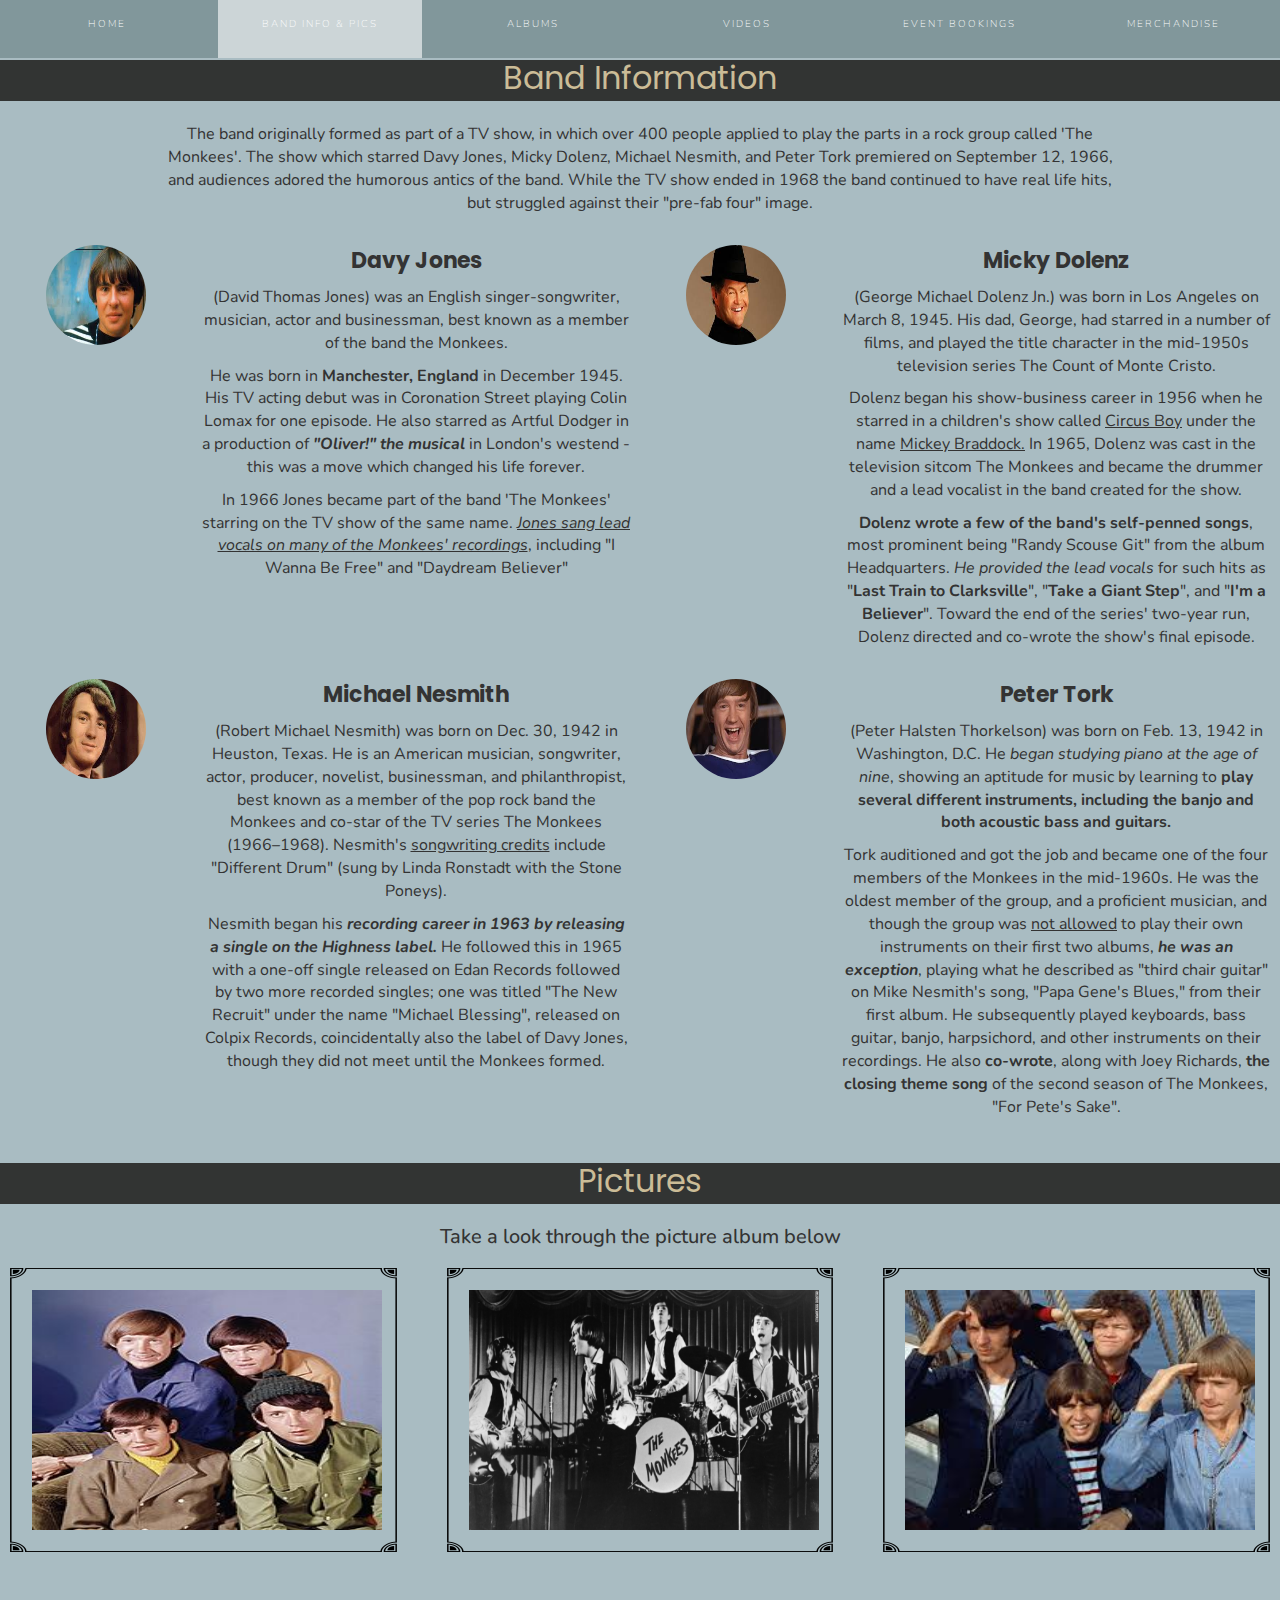
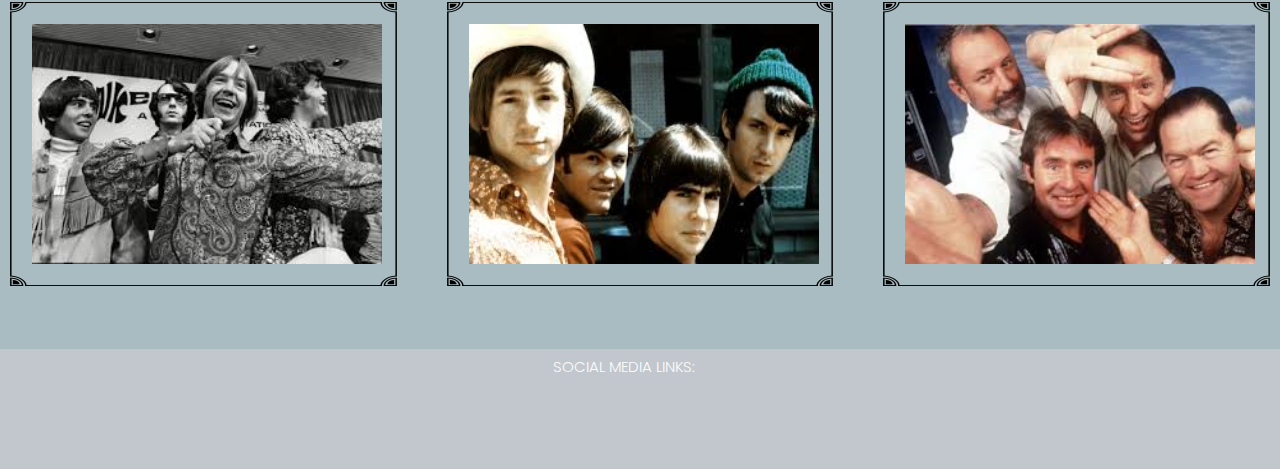
<file: bandinfo.html>
<!DOCTYPE html>
<html lang="en">
<head>
    <meta charset="UTF-8">
    <meta name="viewport" content="width=device-width, initial-scale=1.0">
    <meta http-equiv="X-UA-Compatible" content="ie=edge">
    <link rel="stylesheet" href="https://maxcdn.bootstrapcdn.com/bootstrap/3.3.7/css/bootstrap.min.css" integrity="sha384-BVYiiSIFeK1dGmJRAkycuHAHRg32OmUcww7on3RYdg4Va+PmSTsz/K68vbdEjh4u" crossorigin="anonymous">
    <link rel="stylesheet" href="https://use.fontawesome.com/releases/v5.3.1/css/all.css" integrity="sha384-mzrmE5qonljUremFsqc01SB46JvROS7bZs3IO2EmfFsd15uHvIt+Y8vEf7N7fWAU" crossorigin="anonymous">
    <link rel="stylesheet" href="assets/css/style.css" type="text/css" />
    <title>The Monkees</title>
</head>
<body>
    <header class="container-fluid">
        <div class="row">
            <ul class="nav-bar list-inline clearfix menu-color">
                <li class="col-xs-4 col-sm-2 menuitem">
                    <a href="index.html"><i class="fa fa-home" aria-hidden="true"></i><span>Home</span></a>
                </li>
                <li class="col-xs-4 col-sm-2 menuitem">
                    <a href="bandinfo.html" class="active-page"><i class="fa fa-id-card" aria-hidden="true"></i><span>Band Info & Pics</span></a>
                </li>
                <li class="col-xs-4 col-sm-2 menuitem">
                    <a href="albums.html"><i class=" fa fa-headphones-alt" aria-hidden="true"></i><span>Albums</span></a>
                </li>
                <li class="col-xs-4 col-sm-2 menuitem ">
                    <a href="videos.html"><i class="fa fa-film" aria-hidden="true"></i><span>Videos</span></a>
                </li>
                <li class="col-xs-4 col-sm-2 menuitem ">
                    <a href="bookings.html"><i class="fa fa-calendar-alt" aria-hidden="true"></i><span>Event Bookings</span></a>
                </li>
                <li class="col-xs-4 col-sm-2 menuitem ">
                    <a href="merchandise.html"><i class="fas fa-shopping-bag" aria-hidden="true"></i><span>Merchandise</span></a>
                </li>
            </ul>
        </div>
        
    </header>
    <section>
        <div class="title-row"> <!--Band Info Header-->
            <h2>Band Information</h2>
        </div>
        <div class="band-info-container">
            <div class="band-intro">
                <p>The band originally formed as part of a TV show, in which over 400 people applied
                    to play the parts in a rock group called 'The Monkees'. The show which starred Davy Jones, 
                    Micky Dolenz, Michael Nesmith, and Peter Tork premiered on September 12, 1966, and audiences 
                    adored the humorous antics of the band. While the TV show ended in 1968 the band continued to 
                    have real life hits, but struggled against their "pre-fab four" image.</p>
            </div>
            <div class="profile-pic">
                <img src="assets/images/dj.jpg" class="bio-img" alt="Davy Jones">
            </div>
            <div class="profile-details">
                <p class="bio-name-head">Davy Jones</p> <p>(David Thomas Jones) was an English singer-songwriter, musician, actor and businessman, 
            	best known as a member of the band the Monkees. </p>
            	<p>He was born in <b>Manchester, England</b> in December 1945.
            	His TV acting debut was in Coronation Street playing Colin Lomax for one episode. He also starred as 
            	Artful Dodger in a production of <b><em>"Oliver!" the musical</em></b> in London's westend - this was a move which 
            	changed his life forever. </p>
            	<p>In 1966 Jones became part of the band 'The Monkees' starring on the TV show of the same name.
            	<em><u>Jones sang lead vocals on many of the Monkees' recordings</u></em>, including "I Wanna Be Free" and "Daydream Believer"</p>
            </div>
            <div class="profile-pic">
                <img src="assets/images/md.jpg" class="bio-img" alt="Micky Dolenz">   
            </div>
            <div class="profile-details">
                <p class="bio-name-head">Micky Dolenz</p> <p>(George Michael Dolenz Jn.) was born in Los Angeles on March 8, 1945. 
                His dad, George, had starred in a number of films, and played the title character in the mid-1950s 
                television series The Count of Monte Cristo.</p>
                <p>Dolenz began his show-business career in 1956 when he starred in a children's show called <u>Circus 
                Boy</u> under the name <u>Mickey Braddock.</u> In 1965, Dolenz was cast in the television sitcom The Monkees and became the drummer 
                and a lead vocalist in the band created for the show. </p>
                <p><b>Dolenz wrote a few of the band's self-penned songs</b>, most prominent being "Randy Scouse Git" from the album 
                Headquarters. <em>He provided the lead vocals</em> for such hits as "<b>Last Train to Clarksville</b>", 
                "<b>Take a Giant Step</b>", and "<b>I'm a Believer</b>". Toward the end of the series' two-year run, 
                Dolenz directed and co-wrote the show's final episode.</p>
            </div>
            <div class="profile-pic">
                <img src="assets/images/mn.jpg" class="bio-img" alt="Michael Nesmith">   
            </div>
            <div class="profile-details">
                <p class="bio-name-head">Michael Nesmith</p> <p>(Robert Michael Nesmith) was born on Dec. 30, 1942 in Heuston, Texas. 
                He is an American musician, songwriter, actor, producer, novelist, businessman, and philanthropist, 
                best known as a member of the pop rock band the Monkees and co-star of the TV series The Monkees (1966–1968). 
                Nesmith's <u>songwriting credits</u> include "Different Drum" (sung by Linda Ronstadt with the Stone Poneys). </p>
                <p>Nesmith began his <b><em>recording career in 1963 by releasing a single on the Highness label.</em></b> He followed this in 1965 
                with a one-off single released on Edan Records followed by two more recorded singles; one was titled "The New Recruit" 
                under the name "Michael Blessing", released on Colpix Records, coincidentally also the label of Davy Jones, 
                though they did not meet until the Monkees formed. </p>
            </div>
            <div class="profile-pic">
                <img src="assets/images/pt.jpg" class="bio-img" alt="Peter Tork">   
            </div>
            <div class="profile-details">
                <p class="bio-name-head">Peter Tork</p> <p>(Peter Halsten Thorkelson) was born on Feb. 13, 1942 in Washington, D.C.
                He <em>began studying piano at the age of nine</em>, showing an aptitude for music by learning to <b>play several 
                different instruments, including the banjo and both acoustic bass and guitars.</b></p>
                <p>Tork auditioned and got the job and became one of the four members of the Monkees in the mid-1960s. 
                He was the oldest member of the group, and a proficient musician, and though the group was <u>not allowed</u> to play 
                their own instruments on their first two albums, <b><em>he was an exception</em></b>, playing what he described as "third chair guitar" 
                on Mike Nesmith's song, "Papa Gene's Blues," from their first album. He subsequently played keyboards, bass guitar, 
                banjo, harpsichord, and other instruments on their recordings. He also <b>co-wrote</b>, along with Joey Richards, 
                <b>the closing theme song</b> of the second season of The Monkees, "For Pete's Sake".</p>
            </div>
        </div>
    </section>
    <pictures-section class="container-fluid gallery-wrapper">
        <div class="row title-row"> <!--Pictures Header-->
            <div class="col-xs-12 col-md-12">
                <h2>Pictures</h2>
            </div>
        </div>
        <div class="row">
            <div class="col-xs-12 col-md-12 picture-album">
                <h5>Take a look through the picture album below</h5>
            </div>
        </div>
        <div class="row">
            <div class="col-xs-12 col-md-4">
                <div class="gallery">
                    <img class="gallery-img-style" src="assets/images/band.jpg" alt="Band Group Picture">
                </div>
            </div>
            <div class="col-xs-12 col-md-4">
                <div class="gallery">
                    <img class="gallery-img-style" src="assets/images/monkees.jpg" alt="Singing at an event">
                </div>
            </div>
            <div class="col-xs-12 col-md-4">
                <div class="gallery">
                    <img class="gallery-img-style" src="assets/images/band2.jpg" alt="Group on a boat">
                </div>
            </div>
        </div>
        <div class="row">
            <div class="col-xs-12 col-md-4">
                <div class="gallery">
                    <img class="gallery-img-style" src="assets/images/band3.jpg" alt="Meeting fans">
                </div>
            </div>
            <div class="col-xs-12 col-md-4">
                <div class="gallery">
                    <img class="gallery-img-style" src="assets/images/band4.jpg" alt="On set of TV show">
                </div>
            </div>
            <div class="col-xs-12 col-md-4">
                <div class="gallery">
                    <img class="gallery-img-style" src="assets/images/band_recent.jpg" alt="Recent re-grouping">
                </div>
            </div>
        </div>
    </pictures-section>
    <footer class="container-fluid">
        <div id="footer-details" class="row">
            <div class="col-sm-12">
                <h5 id="social-media" class="uppercase">Social Media Links:</h5>
                <ul class="list-inline social-media-links">
                    <li><a target="_blank" href="# "><i class="fab fa-facebook-square fa-3x"></i></a></li>
                    <li><a target="_blank" href="# "><i class="fab fa-twitter-square fa-3x"></i></a></li>
                    <li><a target="_blank" href="# "><i class="fab fa-youtube fa-3x"></i></a></li>
                </ul>
            </div>
        </div>
    </footer>
    
</body>
</html>
</file>
<file: assets/css/style.css>
@import url('https://fonts.googleapis.com/css?family=Poppins:300,400,400i,500,500i,600,600i,700,700i|Nunito:300,400,600,600i,700,700i|Shadows+Into+Light+Two');

/*---------------------------------------------Colours----*/
body {
    background-color: #a9bcc2;  /*lightblue*/
    font-family: 'Nunito', sans-serif;
    font-weight: 400;
    font-size: medium;
}


/*---------------------------------------------Special padding/margins/text----*/

h1,
h2, 
h3, 
h4 {
    margin: 0;
}
h2 {
    font-family: 'Poppins', sans-serif;
    font-size: 32px;
    font-weight: 400;
}

.uppercase {
    text-transform: uppercase;
}

.underline {
    text-decoration: underline;
}

/*---------------------------------------------Heading----*/
header{
    margin:0;
}

.heading {
    margin-left: 50px;
}

.title-row {
    background-color: #323433;
    font-family: 'Poppins', sans-serif;
    font-weight: 500;
    font-size: 25px;
    color: #cbbc97;
    text-align: center;
    margin-top: 2px;
    margin-bottom: 12px;
    padding-bottom: 6px;
}

.nav-bar  {
    list-style-type: none;
    margin: 0;
    padding: 0;
    overflow: hidden;
    background-color: #81979b; /*teal*/
}

.nav-bar li {
    float: left;
}

.nav-bar li a {
    display: block;
    color: white;
    text-align: center;
    padding: 14px 16px;
    text-decoration: none;
}

.menuitem span {
    display: block;
    width: 100%;
    padding-top: 3px;
    text-align: center;
    text-transform: uppercase;
    font-size: 10px;
    font-weight: 200;
    letter-spacing: 2px;
    min-height: 40px;
}

.nav-bar li a:hover:not(.active-page) {
    background: rgba(22, 22, 22, 0.1);  /*darker teal*/
}

.active-page {
    background-color: #ccd5d7;
}

/*----------------------------------------Flexbox Containers-------*/
.main-container {
    display: flex;
    flex-flow: row wrap;
    text-align: center;
    padding:0;
}

.main-section {
    background-color: rgba(241, 237, 228, 0.8);
    flex: 1 100%;
}

.sidebar-section {
    background-color: #E4EDF1;
    flex: 1 100%;
}

/*-----------------------------------Homepage sidebar grid--*/
.gd-latest-head { grid-area: latest-head; }
.gd-headphones-img { grid-area: headphones-img; }
.gd-track-cover1 { grid-area: track-cover1; }
.gd-track-title1 { grid-area: track-title1; }
.gd-audio-block1 { grid-area: audio-block1; }
.gd-track-cover2 { grid-area: track-cover2; }
.gd-track-title2 { grid-area: track-title2; }
.gd-audio-block2 { grid-area: audio-block2; }
.gd-newsletter-head { grid-area: news-head; }
.gd-newsletter-sub { grid-area: news-sub; }
.gd-newsletter-email { grid-area: news-email; }
.gd-newsletter-button { grid-area: news-btn; }

.home-sidebar-grid {
  display: grid;
  grid-template-columns: 1fr 2fr 1fr;
  /*Mobile Layout*/
  grid-template-columns: 1fr 2fr 1fr;
  grid-template-areas: 
  'latest-head latest-head latest-head'
  'headphones-img headphones-img headphones-img'
  'track-cover1 track-cover1 track-cover1'
  'track-title1 track-title1 track-title1'
  'audio-block1 audio-block1 audio-block1'
  'track-cover2 track-cover2 track-cover2'
  'track-title2 track-title2 track-title2'
  'audio-block2 audio-block2 audio-block2'
  'news-head news-head news-head'
  'news-sub news-sub news-sub'
  'news-email news-email news-btn';
  
  grid-gap: 1px;
  padding: 4px;
  margin-bottom: 10px;
}

.gd-audio-block1 audio, .gd-audio-block2 audio { 
    width: 280px; 
    align-items: center;
}

.form-control {
    display: inline-block;
    width: 65%;
    margin-left: 25px;
}

.btn-secondary {
    font-size: small;
    padding: 6px 3px;
    margin-bottom: -4px;
}


/*---------------------------------------------Images----*/
img.main-img {
    width: 315px;
    height: 210px;
    margin-left: 8px;
}

.gd-track-cover1 img, .gd-track-cover2 img {
    /*225x224*/
    width: 240px;
    height: 240px;
}

.bio-img {
    width: 75%;
    height: auto;
}

.album-cover {
    width: 100%;
    height: auto;
}

.shop-img {
    width: 225px;
    height: 225px;
    border: double;
    border-width: 2px;
    border-color: black;
}

/*---------------------------------------------Band Bio----*/

.band-bio {
   margin: 15px 5px 4px 5px;
}

.bio-name-head {
    font-family: 'Poppins', sans-serif;
    font-weight: 700;
    font-size: 22px;
}
.next-events-box {
    margin-left: 2px;
    margin-right: 2px;
    margin-top: 15px;
    margin-bottom: 15px;
    border: groove;
    border-color: #E4EDF1;
    padding: 5px;
}

/*---------------------------------------------Band Details Flexbox*/

.band-info-container {
    display: flex;
    flex-flow: row wrap;
    text-align: center;
}


.band-info-container > * {   
    /*Set all items within the container to have same padding*/
    padding: 10px;
    /*flex: 1 100%;*/
}

.band-intro {
   flex: 1 100%;
}

.profile-pic {
    flex: 0 1 100%;
}

.profile-details {
    flex: 0 1 100%;
}

/*---------------------------------------------Band Info*/
.picture-album h5 {
    font-size: 20px;
    text-align: center;
}
.gallery-wrapper {
    margin-left: 10px;
    margin-right: 10px;
    overflow-x: hidden;
}
.gallery {
    margin: 10px;
    border: 17px solid transparent;
    padding: 5px;
    margin-bottom: 40px;
    border-image: url(../images/pic-border.png) 17 round;
} 

.gallery-img-style {
    width: 95%;
    height: auto;
}

/*---------------------------------------------Albums*/
.item1 { grid-area: album-title; }
.item2 { grid-area: album-cover; }
.item3 { grid-area: track-header; }
.item4 { grid-area: tracks1; }
.item5 { grid-area: tracks2; }
.item6 { grid-area: album-footer; }

.grid-container {
  display: grid;
  /*Mobile Layout*/
  grid-template-areas: 
  'album-title'
  'album-cover'
  'track-header'
  'tracks1'
  'tracks2'
  'album-footer';
  
  grid-template-columns: auto ;
  grid-gap: 0.5px;
  background-color: #81979b; /*teal*/
  padding: 4px;
  margin-bottom: 10px;
}
.grid-container > div {
  background-color: rgba(241, 237, 228, 0.8); /*beige*/
  padding: 5px 0;
  font-size: 14px;
}

div.item1, div.item2, div.item3 {
    text-align: center;
    place-self: center stretch;
}
div.item2 {
    padding-top: 10px;
    padding-bottom: 0px;
}

div.item4, div.item5, div.item6 {
    text-align: left;
}
.item4 h4, .item5 h4, .item6 h4 {
    margin-left: 8px;
}

/*---------------------------------------------Videos*/
.vid-item1 { grid-area: main-video; }
.vid-item2 { grid-area: main-video-info; }
.vid-item3 { grid-area: more-video1; }
.vid-item4 { grid-area: more-video-title1; }
.vid-item5 { grid-area: more-video2; }
.vid-item6 { grid-area: more-video-title2; }

.video-grid-container {
  display: grid;
  /*Mobile Layout*/
  grid-template-areas: 
  'main-video'
  'main-video-info'
  'more-video1'
  'more-video-title1'
  'more-video2'
  'more-video-title2'
  'more-video3'
  'more-video-title3';
  
  grid-template-columns: auto ;
  grid-gap: 0px;
  background-color: #81979b; /*teal*/
  padding: 4px;
  margin-bottom: 10px;
}
.video-grid-container > div {
  background-color: rgba(241, 237, 228, 0.8); /*beige*/
  padding: 15px 0;
  font-size: 14px;
  text-align: center;
}

div.vid-item1, div.vid-item2, div.vid-item3 {
    text-align: center;
    place-self: center stretch;
}
div.vid-item2 {
    padding-top: 10px;
    padding-bottom: 0px;
}

video {
    max-width: 100%;
    height: auto;
}

iframe {
    max-width: 97%;
    height: auto;
}

/*---------------------------------------------Event Bookings*/
.booking-details  {
    padding: 10px 8px 25px 8px;
}


/*----------------------Booking form grid------*/
.booking-item-head {
  grid-area: Header;
}
.booking-item-name {
  grid-area: Name;
}
.booking-item-phone {
  grid-area: Phone;
}
.booking-item-email {
  grid-area: Email;
}
.booking-item-etype-label {
  grid-area: etype-label;
}
.booking-item-etype-options1 {
  grid-area: etype-options1;
}
.booking-item-etype-options2 {
  grid-area: etype-options2;
}
.booking-item-etype-options3 {
  grid-area: etype-options3;
}
.booking-item-etype-options4 {
  grid-area: etype-options4;
}
.booking-item-etype-options5 {
  grid-area: etype-options5;
}
.booking-item-loc-label {
  grid-area: loc-label;
}
.booking-item-loc-list {
  grid-area: loc-list;
}
.booking-item-date-label {
  grid-area: date-label;
}
.booking-item-date-picker {
  grid-area: date-picker;
}
.booking-submit-button {
    grid-area: submit-btn;
}

.form-grid-container {
  display: grid;
  grid-template-columns: 1fr 1fr 1fr 1fr;
  grid-template-areas: 'Header Header Header Header'
  'Name Name Name Name' 
  'Phone Phone Phone Phone' 
  'Email Email Email Email'
  'etype-label etype-label etype-label etype-label'
  'etype-options1 etype-options1 etype-options2 etype-options2'
  'etype-options3 etype-options3 etype-options4 etype-options4'
  'etype-options5 etype-options5 etype-options5 etype-options5' 
  'loc-label loc-label date-label date-label'
  'loc-list loc-list date-picker date-picker'
  'submit-btn submit-btn submit-btn submit-btn';
  grid-gap: 0px;
  background-color: #81979b;
  width: 100%;
  padding: 2px;
}
.booking-item-head {
    font-size: 10px;
}
.form-grid-container > div {
  background-color: rgba(241, 237, 228, 0.8);
  text-align: center;
  padding: 12px 15px;
  font-size: 10px;
  min-height: 55px;
}

div.booking-item-etype-options1, div.booking-item-etype-options2, 
div.booking-item-etype-options3, div.booking-item-etype-options4,
div.booking-item-loc-list, div.booking-item-date-picker, 
div.booking-submit-button {
    margin-left: 0;
    padding: 0px 5px 1px 2px;
    text-align: center;
    justify-content: flex-start;
}
#select-loc, #req-date {
    width: 85%;
}
#et-label,  #loc-label, #date-label {
    padding-bottom: 0;
    min-height: 35px;
    font-size: medium;
}

.booking-submit-button > button {
    width: 80px;
}

/*-----------------------------------------------------------------Modal Box for Form*/
    /*---------Modal -background */
.modal {
    display: none; 
    position: fixed; 
    z-index: 1; 
    padding-top: 200px; /* Location of the box */
    left: 0;
    top: 0;
    width: 100%; 
    height: 100%; 
    overflow: auto; /* Enable scroll if needed */
    background-color: rgb(0,0,0); /* Fallback color */
    background-color: rgba(0,0,0,0.4); /* Black w/ opacity */
}

    /*---------Modal -content */
.modal-content {
    background-color: #fefefe;
    margin: auto;
    padding: 20px;
    border: 1px solid #888;
    width: 80%;
}

    /*---------Modal -Close button */
.close {
    color: #aaaaaa;
    float: right;
    font-size: 28px;
    font-weight: bold;
}

.close:hover,
.close:focus {
    color: #000;
    text-decoration: none;
    cursor: pointer;
}

/*----------------------Reviews sidebar------*/

.reviews-container {
    width: auto;
    margin: 7px 30px 15px 30px;
}

#review-head {
    text-align: center;
    font-family: Nunito, sans-serif;
    font-weight: 700;
    font-style: italic;
    font-size: 20px;
}

.review-border {
    border: double;
    border-color: #81817E;
    margin-top: 7px;
    padding: 2px;
}

.review-title {
    font-family: Poppins, sans-serif;
    font-weight: 600;
    font-size: 14px;
    text-align: center;
    padding-left: 4px;
    padding-right: 4px;
}

.review-sub-title {
    font-family: Nunito, sans-serif;
    font-weight: 600;
    font-style: italic;
    font-size: 13px;
    margin-left: 3px;
    margin-right: 3px;
}

.review-details {
    font-family: 'Shadows Into Light Two', cursive;
    font-size: 14px;
    padding:12px;
}
.rating-title {
    font-family: Nunito, sans-serif;
    font-weight: 300;
    font-style: italic;
    font-size: 11px;
}

.rating-star-style {
    font-size: 10px;
}

/*---------------------------------------------Merchandise*/
.sub-heading {
    text-align: left;
    padding-left: 25px;
}

.shop-item1 { grid-area: item1-img; }
.shop-item2 { grid-area: item1-detail; }
.shop-item3 { grid-area: item1-price; }
.shop-item4 { grid-area: item2-img; }
.shop-item5 { grid-area: item2-detail; }
.shop-item6 { grid-area: item2-price; }
.shop-item7 { grid-area: item3-img; }
.shop-item8 { grid-area: item3-detail; }
.shop-item9 { grid-area: item3-price; }

.shop-grid-container {
  display: grid;
  /*Mobile Layout*/
  grid-template-areas: 
  'item1-img item1-detail' 
  'item1-img item1-price'
  'item2-img item2-detail' 
  'item2-img item2-price'
  'item3-img item3-detail' 
  'item3-img item3-price';
  
  grid-template-columns: 2fr 1fr ;
  /*grid-column-gap: 0.5px;
  grid-row-gap: 15px;*/
  background-color: #81979b; /*teal*/
  padding: 4px;
  margin-bottom: 10px;
}
.shop-grid-container > div {
  background-color: rgba(241, 237, 228, 0.8); /*beige*/
  padding: 8px 0;
  font-size: 12px;
  text-align: center;
}

/*---------------------------------------------Footer*/

footer {
    color: #fcfcfc;
    background-color: #c1c7cd;
    font-size: 16px;
    min-height: 120px;
    margin: 0;
}

#social-media {
    padding-left: 25vw;
    font-family: 'Poppins', sans-serif;
    font-weight: 300;
    font-size: 15px;
}

.social-media-links {
    padding-bottom: 15px;
    margin-left: 25vw;
}

.social-media-links li a i {
    text-align: center;
    color: #fcfcfc;
    background: #c1c7cd;
    transition: all 0.35s ease-in-out;
    -mos-transition: all 0.35s ease-in-out;
    -webkit-transition: all 0.35s ease-in-out;
    -o-transition: all 0.35s ease-in-out;
}

.social-media-links li a i:hover {
    /*background: #8E857E;
    border-radius: 5px;
    margin: 2px;*/
    colour: #8E857E;
}

/*---------------------------------------------Media Queries*/
@media all and (min-width: 420px) {
    img.main-img {
        width: 52%;
        height: auto;
        margin-left: 20vw;
    }
}
/*-------------------------Small devices / tablets */
@media all and (min-width: 768px) {
    .menuitem span {
        min-height: 35px;
    }
    
    img.main-img {
        width: 65%;
        height: auto;
        margin-left: 17vw;
    }
    .band-bio {
        margin-left: 13vw;
        margin-right: 13vw;
        margin-top: 15px;
        margin-bottom: 15px;
    }

   .panel-warning {
        margin-left: 30vw;
        width: 35vw;
        min-width: 200px;
        margin-right: 15vw;
        margin-top: 10vh;
        font-size: small;
    }
    
    /*Band Info*/
    .bio-img {
        width: 100px;
        height: 100px;
        border-radius: 50%;
    }
    .band-intro {
        margin-left: 8vw;
        margin-right: 8vw;
    }
    
    .profile-pic {
        flex: 0 1 15%;
    }

    .profile-details {
       flex: 1 0 35%
    }
    /*Albums*/
     .grid-container {
         grid-template-areas:
        'album-cover album-title album-title'
        'album-cover track-header track-header'
        'album-cover tracks1 tracks2'
        'album-footer album-footer album-footer';
         grid-template-columns: auto auto auto;
     }
     .grid-container div {
         font-size: 18px;
     }
     
     div.item2 {
        padding-top: 40px;
        padding-bottom: 40px;
    }
    
    /*Videos*/
    .video-grid-container {
      display: grid;
      /*Desktop Layout*/
      grid-template-areas: 
      'main-video main-video main-video'
      'main-video-info main-video-info main-video-info'
      'more-video1 more-video2 more-video3'
      'more-video-title1 more-video-title2 more-video-title3';
      
      grid-template-columns: 1fr 1fr 1fr ;
      grid-gap: 0.5px;
      }
      
      .video-grid-container > div {
          padding: 25px 0;
      }
    
    /* Band Picture Gallery */
    .gallery-img-style {    
        width: 290px;
    }
    /*Booking Form and Reviews*/
   
    #booking-query-submit {
        margin-left: 50%;
        margin-top: 20px;
    }
    
    /*Footer*/
    #social-media {
        padding-left: 40vw;
    }
    .social-media-links {
        margin-left: 40vw;
    }
    
}

/*--------------------------Medium devices / desktops */
@media all and (min-width: 992px) {
    .menuitem span {
        min-height: 30px;
    }
    img.main-img {
    width: 460px;
    height: 330px;
    margin-left: 5vw;
    }
    
    .main-section {
      flex: 1 70%;
    }
    
    #index-main { height: 95vh; }
    
    .sidebar-section {
      flex: 1 30%;
    }
    
    #index-sidebar {
    overflow-y: auto;
    overflow-x: hidden;
}
    
    .band-bio {
        margin-left: 13vw;
        margin-right: 13vw;
        margin-top: 15px;
        margin-bottom: 15px;
    }
    
    .band-intro {
        margin-left: 10vw;
        margin-right: 10vw;
    }

   .panel-warning {
        margin-left: 30vw;
        width: 35vw;
        margin-right: 17vw;
        margin-top: 10vh;
    }
    
    .audio-block {
        width: 230px;
    }
    .audio-block audio { 
        width: 215px; 
        margin:0;
    }
    
    /*Band Info*/
    .bio-img {
        width: 100px;
        height: 100px;
        border-radius: 50%;
    }
    
    .profile-pic {
        flex: 0 1 15%;
    }

    .profile-details {
       flex: 1 0 35%
    }
    
    
    /* Band Picture Gallery */
    .gallery-img-style {    
        width: 270px;
        /*width: 350px;*/
    }
    /*Albums*/
     .grid-container {
         grid-template-areas:
        'album-cover album-title album-title'
        'album-cover track-header track-header'
        'album-cover tracks1 tracks2'
        'album-footer album-footer album-footer';
         grid-template-columns: auto auto auto;
     }
     .grid-container div {
         font-size: 18px;
     }
     
     div.item2 {
        padding-top: 40px;
        padding-bottom: 40px;
    }
    
    /*Videos*/
    .video-grid-container {
      display: grid;
      /*Desktop Layout*/
      grid-template-areas: 
      'main-video main-video main-video'
      'main-video-info main-video-info main-video-info'
      'more-video1 more-video2 more-video3'
      'more-video-title1 more-video-title2 more-video-title3';
      
      grid-template-columns: 1fr 1fr 1fr ;
      grid-gap: 0px;
      }
    
    /*Booking Form and Reviews*/
    .booking-container {
        flex: 1 65%;
    }
    
    #booking-query-submit {
        margin-left: 50%;
        margin-top: 20px;
    }
    .form-grid-container {
      grid-template-columns: 1fr 1fr 1fr 1fr;
      grid-template-areas: 'Header Header Header Header'
      'Name Name Phone Phone' 
      'Email Email Email Email'
      'etype-label etype-label etype-label etype-label'
      'etype-options1 etype-options2 etype-options3 etype-options3'
      'etype-options4 etype-options5 etype-options5 etype-options5' 
      'loc-label loc-label date-label date-label'
      'loc-list loc-list date-picker date-picker'
      'submit-btn submit-btn submit-btn submit-btn';
      grid-gap: 0px;
      margin-bottom: 10px;
    }
    .form-grid-container > div {
      text-align: left;
      padding: 12px 25px;
      font-size: 14px;
      min-height: 50px;
    }
    #loc-label {
        padding-left: 50px;
    }
    /*Footer - Social Media*/
    #social-media {
        padding-left: 42vw;
    }
    .social-media-links {
        margin-left: 42vw;
    }
    
    /*Merchandise*/
    .shop-grid-container {
  display: grid;
  /*Desktop Layout*/
  grid-template-areas: 
  'item1-img item2-img item3-img'
  'item1-detail item2-detail item3-detail'
  'item1-price item2-price item3-price';
  
  grid-template-columns: 1fr 1fr 1fr ;
  grid-column-gap: 25px;
  grid-row-gap: 0.5px;
    }


/*---------------------------Large devices / wide screens */
@media all and (min-width: 1200px) {
    .menuitem span {
        min-height: 30px;
    }
    .audio-block audio { 
        width: 270px;
    }
    
    /* Band Picture Gallery */
    .gallery-img-style {    
        height: 240px;
        width: 350px;
    }
    
    .band-intro {
        margin-left: 12vw;
        margin-right: 12vw;
    }
}
</file>
